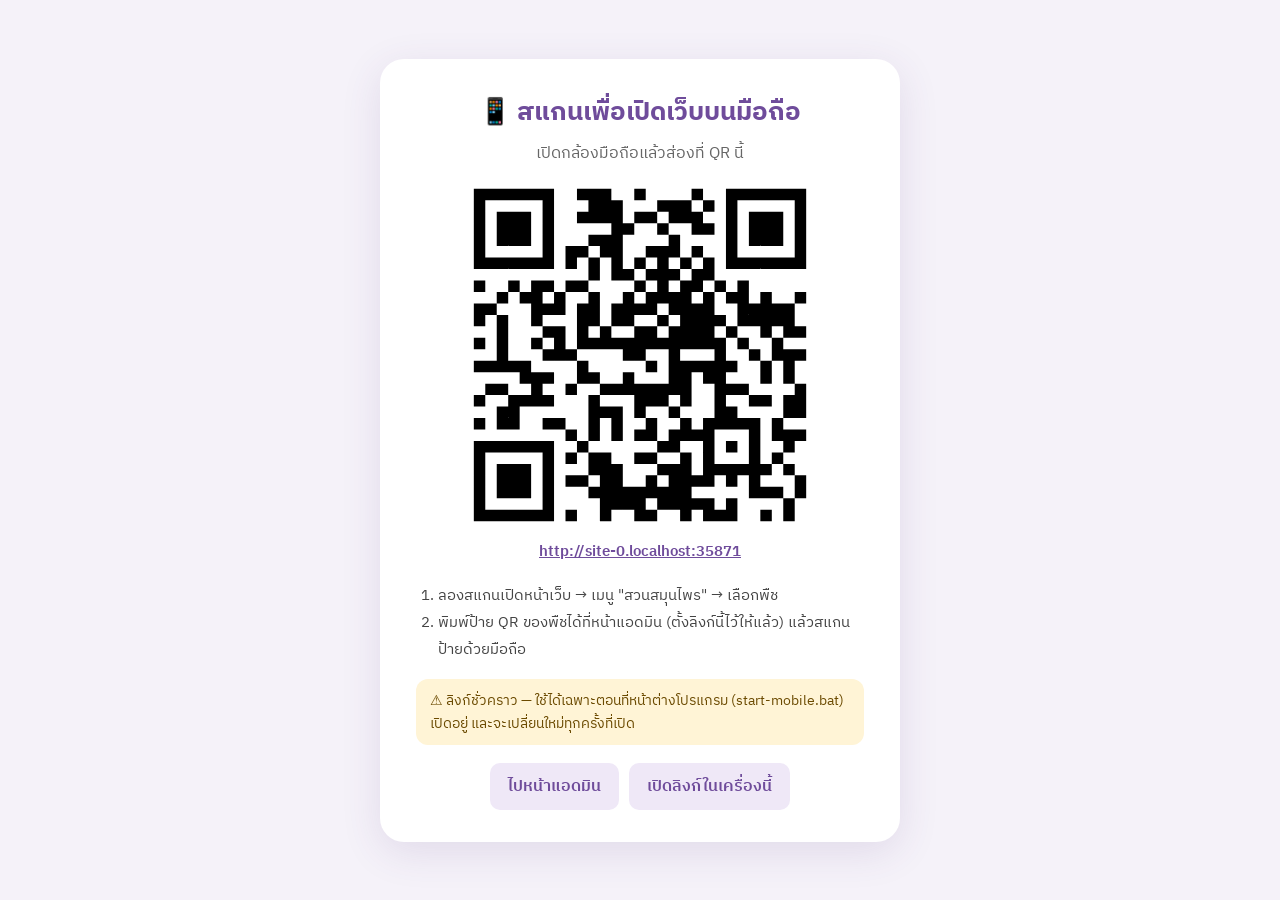
<file: mobile-qr.html>
<!doctype html>
<html lang="th">
<head>
<meta charset="utf-8">
<meta name="viewport" content="width=device-width, initial-scale=1">
<meta name="robots" content="noindex">
<title>สแกนเปิดเว็บบนมือถือ</title>
<link rel="icon" href="images/favicon.svg" type="image/svg+xml">
<link href="https://fonts.googleapis.com/css2?family=IBM+Plex+Sans+Thai:wght@400;600;700&display=swap" rel="stylesheet">
<style>
  :root{--p:#6f4c9b}
  *{box-sizing:border-box;margin:0}
  body{font-family:"IBM Plex Sans Thai",system-ui,sans-serif;background:#f5f2f9;color:#1d1a24;min-height:100vh;display:grid;place-items:center;padding:24px}
  .card{background:#fff;border-radius:24px;box-shadow:0 10px 40px rgba(80,50,120,.12);padding:32px 36px;max-width:520px;width:100%;text-align:center}
  h1{font-size:26px;color:var(--p);margin-bottom:6px}
  .sub{color:#666;margin-bottom:18px}
  #qr{width:min(340px,80vw);margin:0 auto}
  #qr svg{width:100%;height:auto;display:block}
  .url{margin-top:14px;font-size:15px;word-break:break-all}
  .url a{color:var(--p);font-weight:600}
  ol{text-align:left;margin:18px 0 0;padding-left:22px;color:#444;line-height:1.8;font-size:15px}
  .note{margin-top:16px;background:#fff4d6;color:#6b4a00;border-radius:12px;padding:10px 14px;font-size:14px;text-align:left}
  .btns{display:flex;gap:10px;justify-content:center;margin-top:18px;flex-wrap:wrap}
  .btns a{text-decoration:none;padding:10px 18px;border-radius:10px;background:#efe8f7;color:var(--p);font-weight:600}
</style>
</head>
<body>
<div class="card">
  <h1>📱 สแกนเพื่อเปิดเว็บบนมือถือ</h1>
  <p class="sub">เปิดกล้องมือถือแล้วส่องที่ QR นี้</p>
  <div id="qr"></div>
  <p class="url" id="url"></p>
  <ol>
    <li>ลองสแกนเปิดหน้าเว็บ → เมนู "สวนสมุนไพร" → เลือกพืช</li>
    <li>พิมพ์ป้าย QR ของพืชได้ที่หน้าแอดมิน (ตั้งลิงก์นี้ไว้ให้แล้ว) แล้วสแกนป้ายด้วยมือถือ</li>
  </ol>
  <p class="note">⚠ ลิงก์ชั่วคราว — ใช้ได้เฉพาะตอนที่หน้าต่างโปรแกรม (start-mobile.bat) เปิดอยู่ และจะเปลี่ยนใหม่ทุกครั้งที่เปิด</p>
  <div class="btns"><a href="admin.html" target="_blank">ไปหน้าแอดมิน</a><a id="open" target="_blank">เปิดลิงก์ในเครื่องนี้</a></div>
</div>
<script src="js/vendor/qrcode.min.js"></script>
<script>
  const u = new URLSearchParams(location.search).get("u") || location.origin;
  const q = qrcode(0, "M"); q.addData(u); q.make();
  document.getElementById("qr").innerHTML = q.createSvgTag({cellSize:6, margin:2, scalable:true});
  const a = Object.assign(document.createElement("a"), {href:u, textContent:u, target:"_blank"});
  document.getElementById("url").appendChild(a);
  document.getElementById("open").href = u;
</script>
</body>
</html>
</file>
